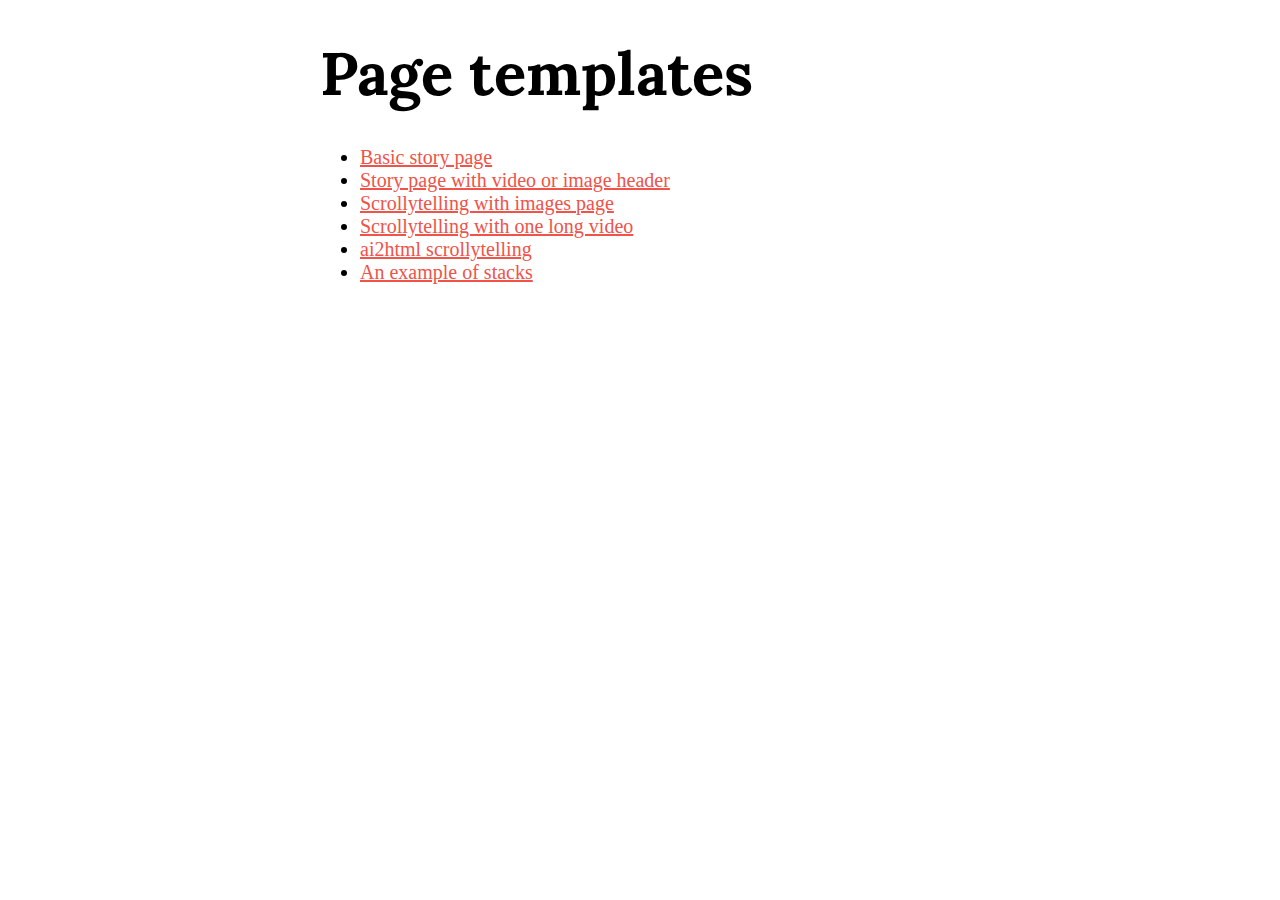
<file: index.html>
<!DOCTYPE html>
<html>
  <head>
    <meta charset="utf-8">
    <meta name="viewport" content="width=device-width, initial-scale=1">
    <title>Page templates</title>
    
    <!-- Google fonts -->
    <link rel="preconnect" href="https://fonts.gstatic.com" crossorigin>
    <link rel="preconnect" href="https://fonts.googleapis.com">
    <link rel="preconnect" href="https://fonts.gstatic.com" crossorigin>
    <link href="https://fonts.googleapis.com/css2?family=Lora:ital,wght@0,400;0,700;1,400;1,700&display=swap" rel="stylesheet">
    <style>
        body {
            margin: 0;
            font-size: 20px;
            font-family: Georgia, 'Times New Roman', Times, serif;
            text-rendering: optimizeLegibility;
        }

        .content {
            max-width: 640px;
            margin: auto;
        }

        .header {
            padding: 3em 0;
        }

        a {
            color: #f05349;
        }

        .footer {
            background: #f4f4f4;
            text-align: center;
            font-size: 0.8em;
            margin-top: 4em;
            padding: 4em 0;
        }

        figure {
            margin: 0 0 1em 0;
        }

        figcaption {
            font-size: 0.8em;
            text-align: center;
            margin-top: 0.5em;
            color: #666;
        }

        h1 {
            font-family: 'Lora', Georgia, serif;
            font-weight: bold;
            font-size: 3em;
            line-height: 1.1;
        }

        .subhead {
            font-family: 'Lora', Georgia, serif;
        }

        img {
            max-width: 100%;
        }

        p {
            line-height: 1.6;
            margin: 0;
            padding-bottom: 1em;
        }

        /* margin on mobile */
        @media (max-width: 640px) {
            body {
                font-size: 18px;
            }
            .content {
                padding-left: 0.5em;
                padding-right: 0.5em;
            }
        }

    </style>
    </head>
  <body>
    <div class="content">
        <h1>Page templates</h1>
        <ul>
            <li><a href="basic/index.html">Basic story page</a></li>
            <li><a href="fancy-header/index.html">Story page with video or image header</a></li>
            <li><a href="scrolly-images/index.html">Scrollytelling with images page</a></li>
            <li><a href="scrolly-video/index.html">Scrollytelling with one long video</a></li>
            <li><a href="scrolly-ai2html/index.html">ai2html scrollytelling</a></li>
            <li><a href="stack/index.html">An example of stacks</a></li>
        </ul>
    </body>
</html>
</file>
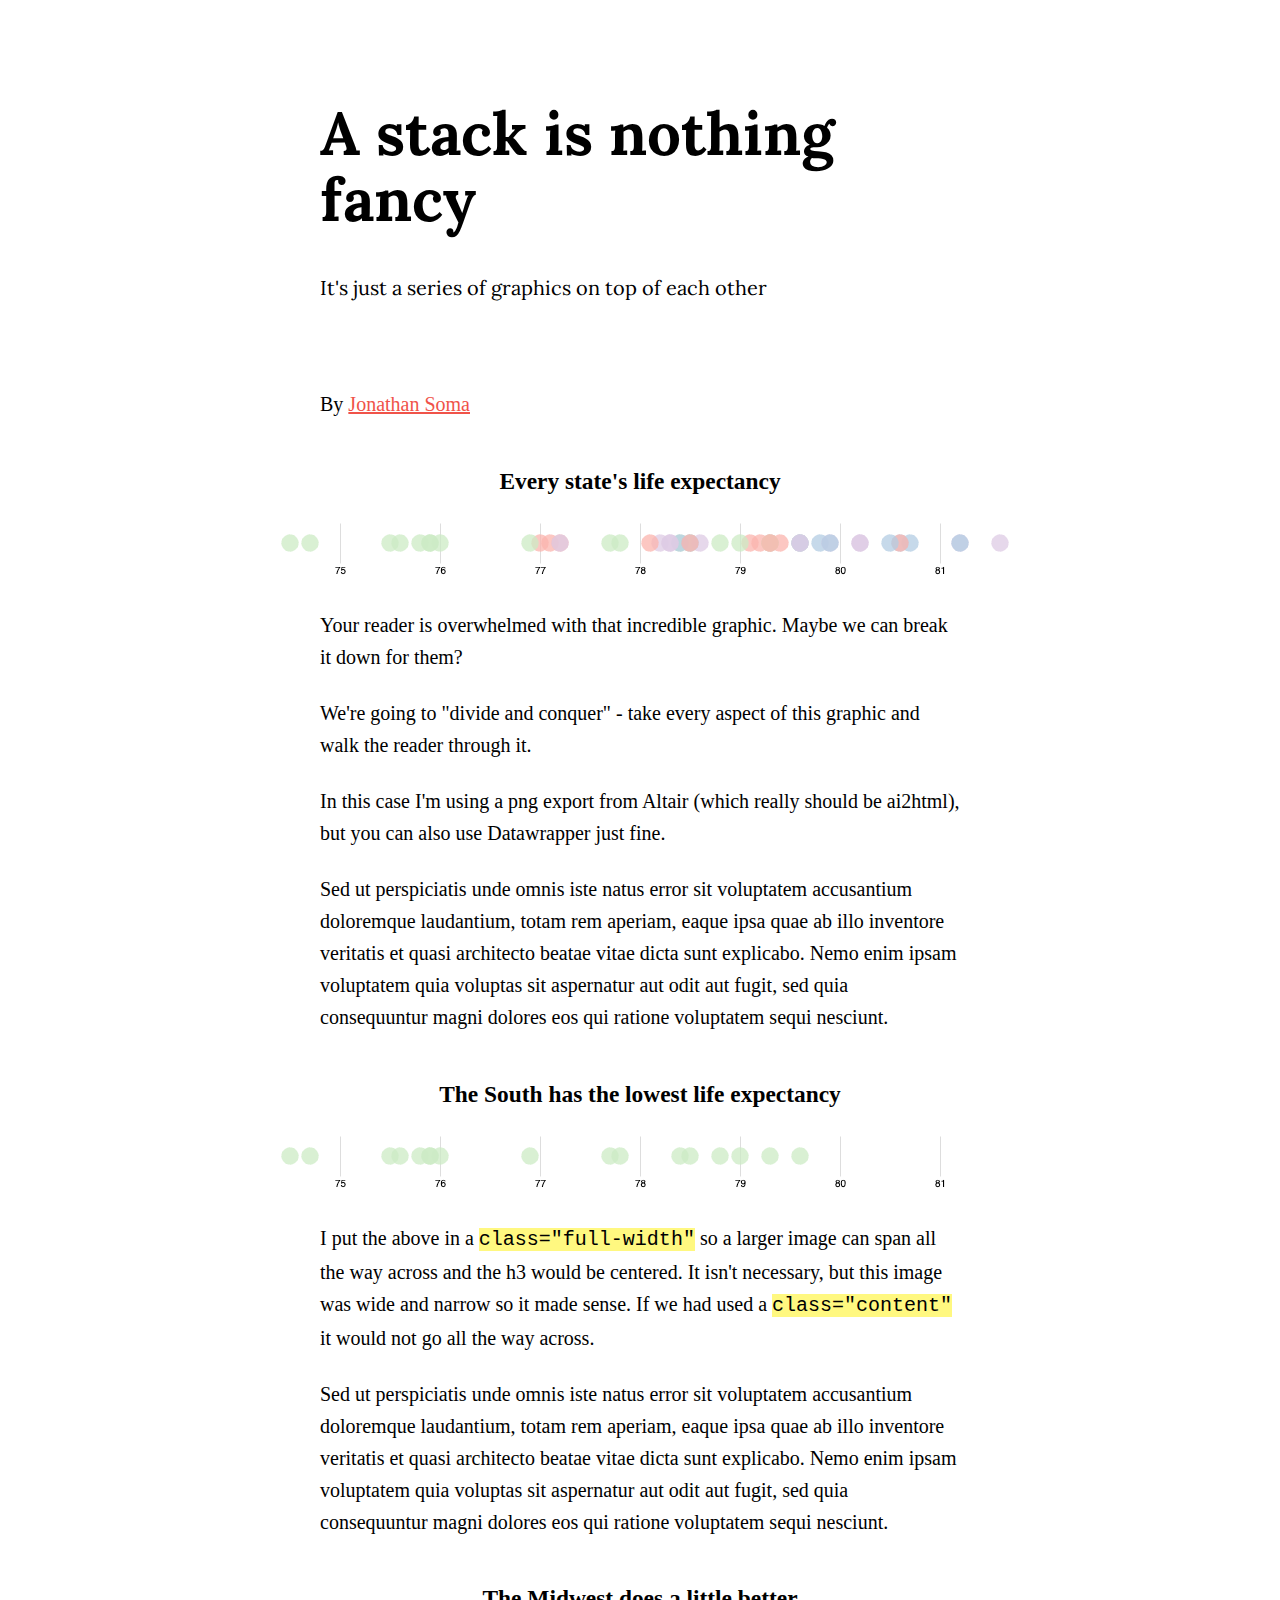
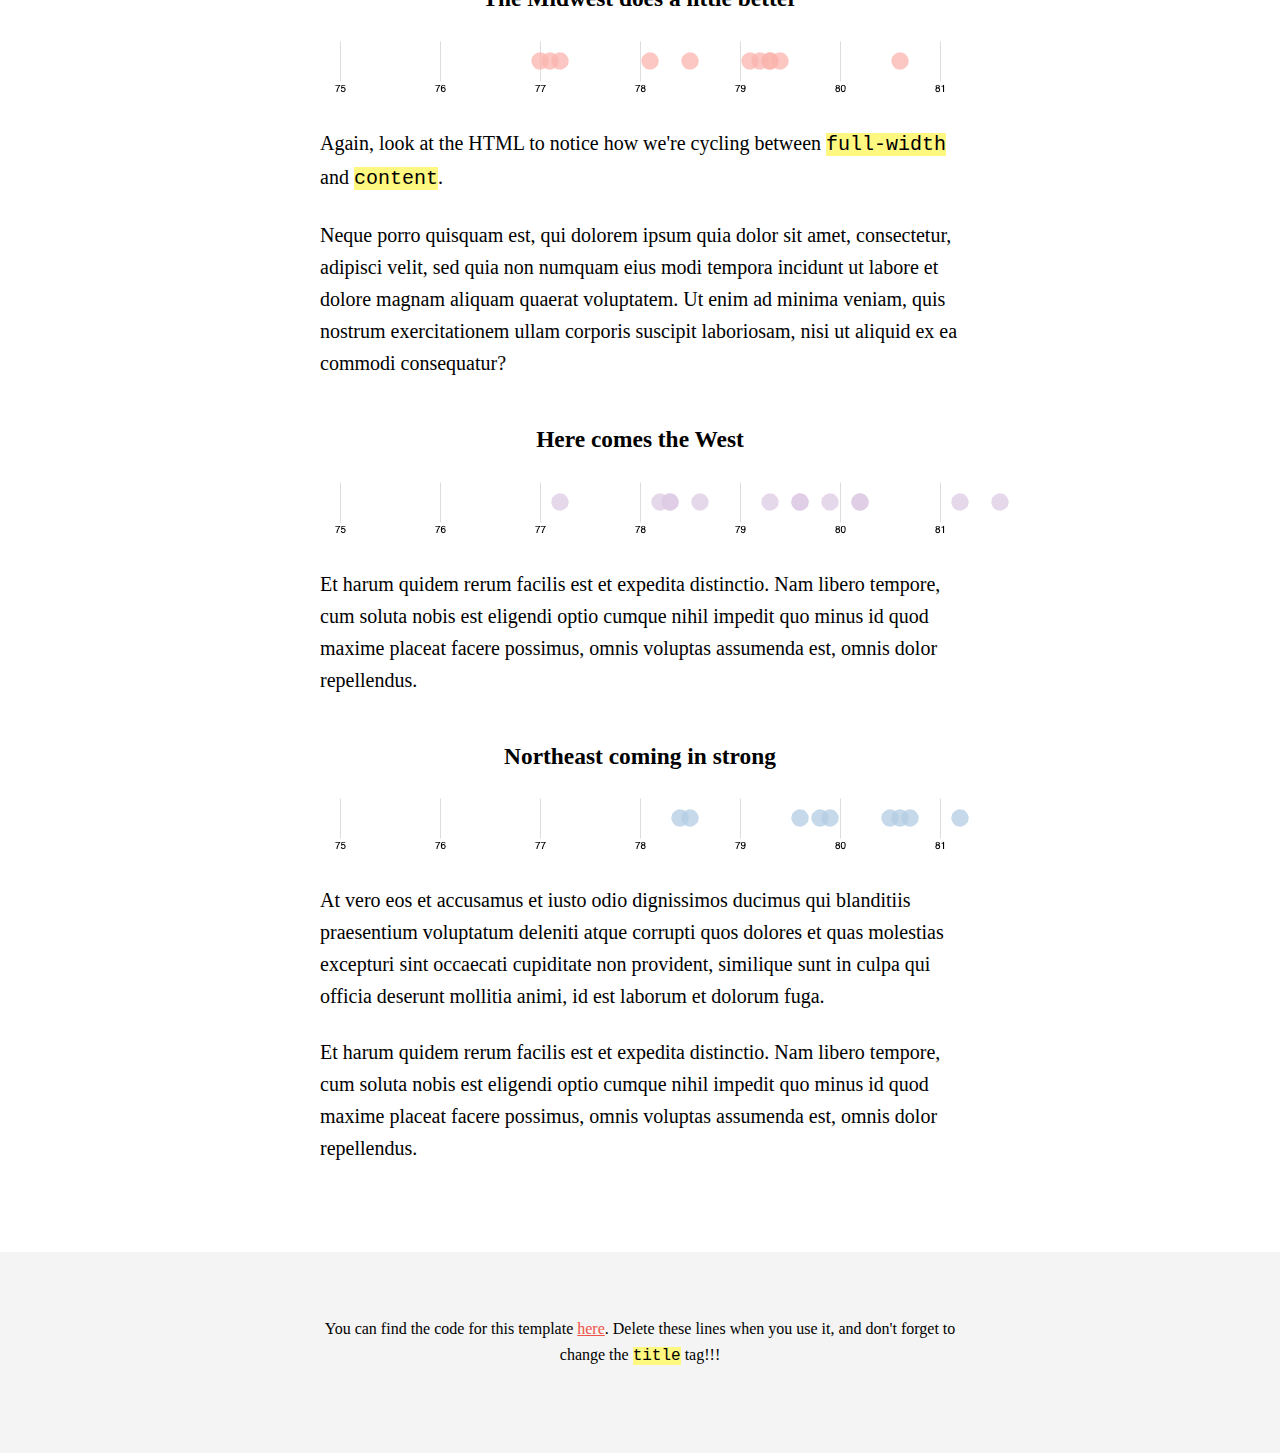
<file: stack/index.html>
<!DOCTYPE html>
<html>

<head>
    <meta charset="utf-8">
    <meta name="viewport" content="width=device-width, initial-scale=1">
    <title>Story template</title>

    <!-- Google fonts -->
    <link rel="preconnect" href="https://fonts.gstatic.com" crossorigin>
    <link rel="preconnect" href="https://fonts.googleapis.com">
    <link rel="preconnect" href="https://fonts.gstatic.com" crossorigin>
    <link href="https://fonts.googleapis.com/css2?family=Lora:ital,wght@0,400;0,700;1,400;1,700&display=swap"
        rel="stylesheet">
    <style>
        body {
            margin: 0;
            font-size: 20px;
            font-family: Georgia, 'Times New Roman', Times, serif;
            text-rendering: optimizeLegibility;
        }

        .content {
            max-width: 640px;
            margin: auto;
        }

        .header {
            padding: 3em 0;
        }

        a {
            color: #f05349;
        }

        .footer {
            background: #f4f4f4;
            text-align: center;
            font-size: 0.8em;
            margin-top: 4em;
            padding: 4em 0;
        }

        figure {
            margin: 0;
            padding-bottom: 1.2em;
        }

        figcaption {
            font-size: 0.8em;
            text-align: center;
            margin-top: 0.5em;
            color: #666;
        }

        h1 {
            font-family: 'Lora', Georgia, serif;
            font-weight: bold;
            font-size: 3em;
            line-height: 1.1;
        }

        .subhead {
            font-family: 'Lora', Georgia, serif;
        }

        iframe,
        img,
        video {
            max-width: 100%;
        }

        p {
            line-height: 1.6;
            margin: 0;
            padding-bottom: 1.2em;
        }

        ul {
            margin: 0;
            padding-bottom: 1em;
            line-height: 1.6;
        }

        iframe {
            padding-bottom: 1.2em;
        }

        code {
            font-family: 'Courier New', monospace;
            background: #fff880;
        }

        .full-width figure {
            text-align: center;
        }

        /* margin on mobile */
        @media (max-width: 640px) {
            body {
                font-size: 18px;
            }

            .content {
                padding-left: 0.5em;
                padding-right: 0.5em;
            }
        }
    </style>
</head>

<body>
    <div class="content">
        <div class="header">
            <h1>A stack is nothing fancy</h1>
            <p class="subhead">It's just a series of graphics on top of each other</p>
        </div>
        <div class="byline">
            <p>By <a href="https://jonathansoma.com">Jonathan Soma</a></p>
        </div>
    </div>
    <div class="full-width">
        <figure>
            <h3>Every state's life expectancy</h3>
            <img src="all.png">
        </figure>
    </div>
    <div class="content">
        <p>Your reader is overwhelmed with that incredible graphic. Maybe we can break it down for them?</p>
        <p>We're going to "divide and conquer" - take every aspect of this graphic and walk the reader through it.</p>
        <p>In this case I'm using a png export from Altair (which really should be ai2html), but you can also use
            Datawrapper just fine.</p>
        <p>Sed ut perspiciatis unde omnis iste natus error sit voluptatem accusantium doloremque laudantium, totam rem
            aperiam, eaque ipsa quae ab illo inventore veritatis et quasi architecto beatae vitae dicta sunt explicabo.
            Nemo enim ipsam voluptatem quia voluptas sit aspernatur aut odit aut fugit, sed quia consequuntur magni
            dolores eos qui ratione voluptatem sequi nesciunt.</p>
    </div>

    <div class="full-width">
        <figure>
            <h3>The South has the lowest life expectancy</h3>
            <img alt="southern states life expectancy" src="south.png">
        </figure>
    </div>

    <div class="content">
        <p>I put the above in a <code>class="full-width"</code> so a larger image can span all the way across and the h3
            would be centered. It isn't necessary, but this image was wide and narrow so it made sense. If we had used a
            <code>class="content"</code> it would not go all the way across.</p>
        <p>Sed ut perspiciatis unde omnis iste natus error sit voluptatem accusantium doloremque laudantium, totam rem
            aperiam, eaque ipsa quae ab illo inventore veritatis et quasi architecto beatae vitae dicta sunt explicabo.
            Nemo enim ipsam voluptatem quia voluptas sit aspernatur aut odit aut fugit, sed quia consequuntur magni
            dolores eos qui ratione voluptatem sequi nesciunt.</p>
    </div>

    <div class="full-width">
        <figure>
            <h3>The Midwest does a little better</h3>
            <img alt="midwestern states life expectancy" src="midwest.png">
        </figure>
    </div>

    <div class="content">
        <p>Again, look at the HTML to notice how we're cycling between <code>full-width</code> and <code>content</code>.
        </p>
        <p>Neque porro quisquam est, qui dolorem ipsum quia dolor sit amet, consectetur, adipisci velit, sed quia non
            numquam eius modi tempora incidunt ut labore et dolore magnam aliquam quaerat voluptatem. Ut enim ad minima
            veniam, quis nostrum exercitationem ullam corporis suscipit laboriosam, nisi ut aliquid ex ea commodi
            consequatur?</p>
    </div>

    <div class="full-width">
        <figure>
            <h3>Here comes the West</h3>
            <img alt="western states life expectancy" src="west.png">
        </figure>
    </div>

    <div class="content">
        <p>Et harum quidem rerum facilis est et expedita distinctio. Nam libero tempore, cum soluta nobis est eligendi
            optio cumque nihil impedit quo minus id quod maxime placeat facere possimus, omnis voluptas assumenda est,
            omnis dolor repellendus.</p>
    </div>

    <div class="full-width">
        <figure>
            <h3>Northeast coming in strong</h3>
            <img alt="northeastern states life expectancy" src="northeast.png">
        </figure>
    </div>

    <div class="content">
        <p>At vero eos et accusamus et iusto odio dignissimos ducimus qui blanditiis praesentium voluptatum deleniti
            atque corrupti quos dolores et quas molestias excepturi sint occaecati cupiditate non provident, similique
            sunt in culpa qui officia deserunt mollitia animi, id est laborum et dolorum fuga.</p>
        <p>Et harum quidem rerum facilis est et expedita distinctio. Nam libero tempore, cum soluta nobis est eligendi
            optio cumque nihil impedit quo minus id quod maxime placeat facere possimus, omnis voluptas assumenda est,
            omnis dolor repellendus.</p>
    </div>

    <div class="footer">
        <div class="content">
            <p>You can find the code for this template <a href="https://github.com/jsoma/page-templates/">here</a>.
                Delete these lines
                when you use it, and don't forget to change the <code>title</code> tag!!!</p>
        </div>
    </div>
</body>

</html>
</file>
